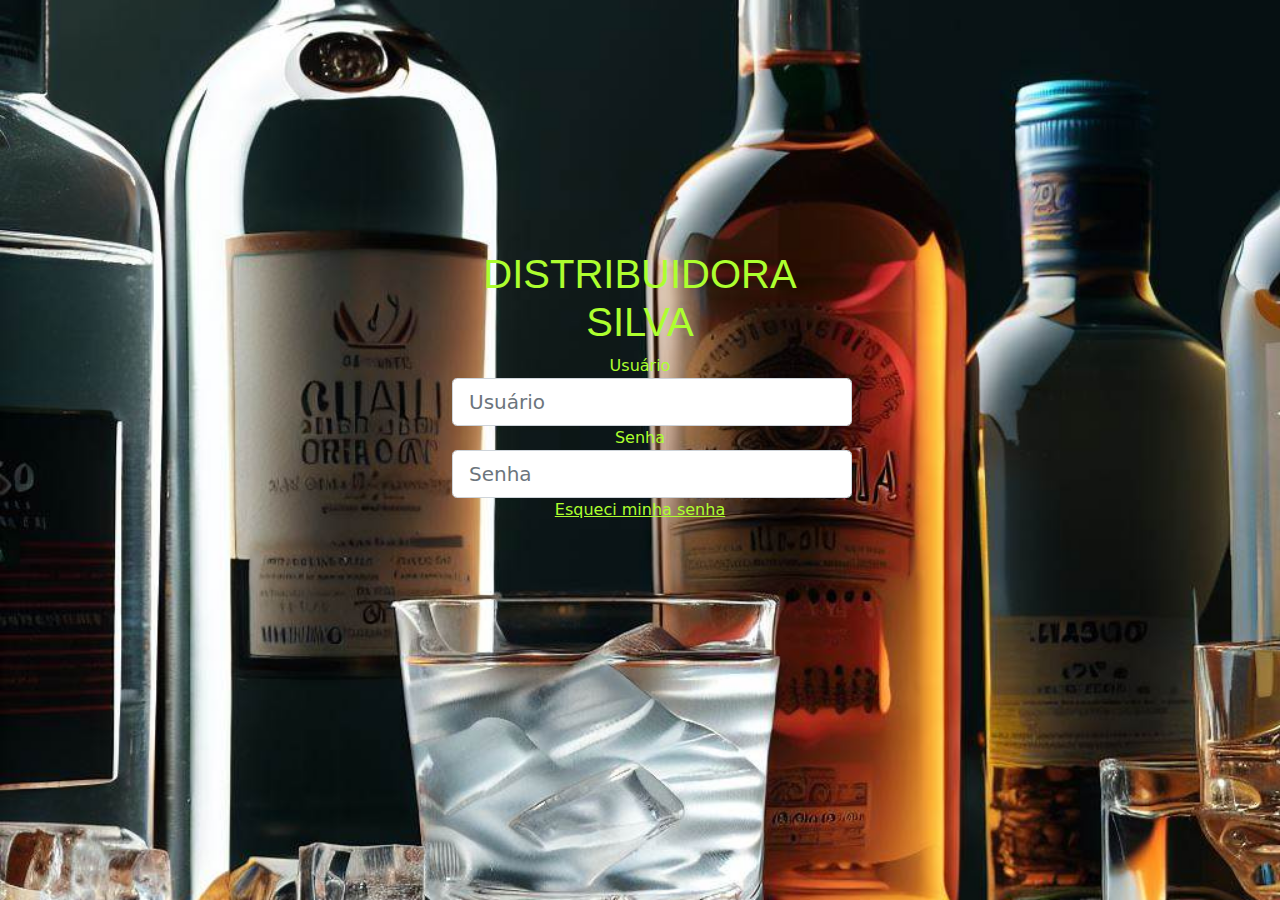
<file: index.html>
<!DOCTYPE html>
<html>
<head>
    <!-- Adicione as folhas de estilo do Bootstrap 4 -->
    <link rel="stylesheet" href="bootstrap-5.0.2-dist/css/bootstrap.min.css">
    
    <style>
        /* Estilo personalizado para o título */
        .custom-title {
            font-family: 'SuaFontePersonalizada', sans-serif;
            color: greenyellow;
            
        }
        .imagem {
            background-image: url('empreender-distribuidora-bebidas.jpeg'); /* Substitua pelo caminho da sua imagem de fundo */
            background-size: cover; /* Ajusta a imagem para cobrir toda a tela */
            background-position: center; /* Centraliza a imagem horizontalmente e verticalmente */
            width: 100%;
            height: 100vh; /* Define a altura da imagem para preencher a tela inteira */
        }
        .userLogin{
          color: greenyellow;

        }
        .btn-primary{
          background-color: greenyellow;
          border-color: greenyellow;
        }
        .userPassword{
         color: greenyellow;
        }
        .form-control{
            width: 400px;    
        }
        .col-md-6{
          position: relative;
          left:0%;
          right:12%;
          top:0%;
          width: 400px;
          height: 400px;

        }
        .container h-100{
           position: absolute;
           display: block;
       
        }
       .ls-login-forgot{
         color: greenyellow;

        }
    </style>
</head>
<body>
    <div class="imagem">
        <div class="container h-100">
            <div class="row h-100 justify-content-center align-items-center">
                <div class="col-md-6">
                    <div class="well custom-blue-bg box-login text-center">
                        <h1 class="ls-login-logo custom-title">DISTRIBUIDORA SILVA</h1> <!-- Adicione a classe custom-title ao título -->
                        <form role="form">
                            <fieldset>

                                <div class="form-group ls-login-user">
                                    <label for="userLogin" class="userLogin">Usuário</label>
                                    <input class="form-control form-control-lg" id="userLogin" type="text" aria-label="Usuário" placeholder="Usuário">
                                </div>

                                <div class="form-group ls-login-password">
                                    <label for="userPassword" class="userPassword">Senha</label>
                                    <input class="form-control form-control-lg" id="userPassword" type="password" aria-label="Senha" placeholder="Senha">
                                </div>

                                <a href="#" class="ls-login-forgot">Esqueci minha senha</a>

                              
                                </p>
                            </fieldset>
                        </form>
                    </div>
                </div>
            </div>
        </div>
    </div>
</body>
</html>
</file>
